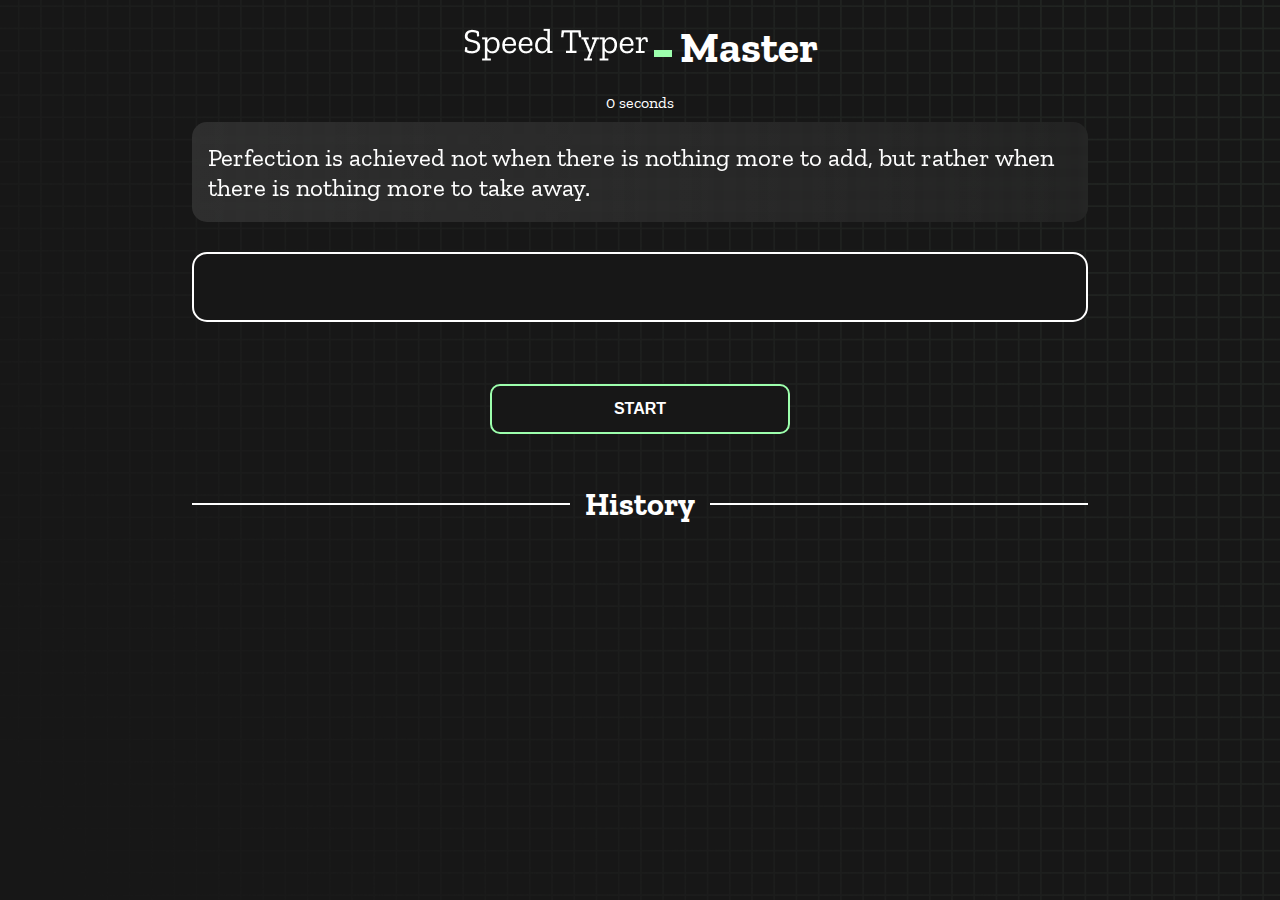
<file: index.html>
<!DOCTYPE html>
<html lang="en">

<head>
  <meta charset="UTF-8" />
  <meta http-equiv="X-UA-Compatible" content="IE=edge" />
  <meta name="viewport" content="width=device-width, initial-scale=1.0" />
  <link rel="shortcut icon" href="speedy_icon.png" type="image/x-icon">
  <title>Speed Master...</title>
  <link rel="stylesheet" href="styles.css" />
  <link rel="preconnect" href="https://fonts.googleapis.com" />
  <link rel="preconnect" href="https://fonts.gstatic.com" crossorigin />
  <link href="https://fonts.googleapis.com/css2?family=Zilla+Slab:wght@300;400;500&display=swap" rel="stylesheet" />
</head>

<body>
  <h1 class="title"><img src="logo.png" /> Master</h1>
  <div id="show-time">0 seconds</div>

  <div class="box-container">
    <div id="question"></div>

    <div id="display" class="inactive"></div>

    <div class="buttons">
      <button id="starts">START</button>
    </div>

    <div class="divider-container">
      <div class="line"></div>
      <h1 class="title2">History</h1>
      <div class="line"></div>
    </div>
    <div id="histories"></div>
  </div>

  <div id="countdown"></div>
  <div id="modal-background" class="hidden"></div>
  <div id="result" class="hidden"></div>

  <script src="history.js"></script>
  <script src="script.js"></script>
</body>

</html>
</file>
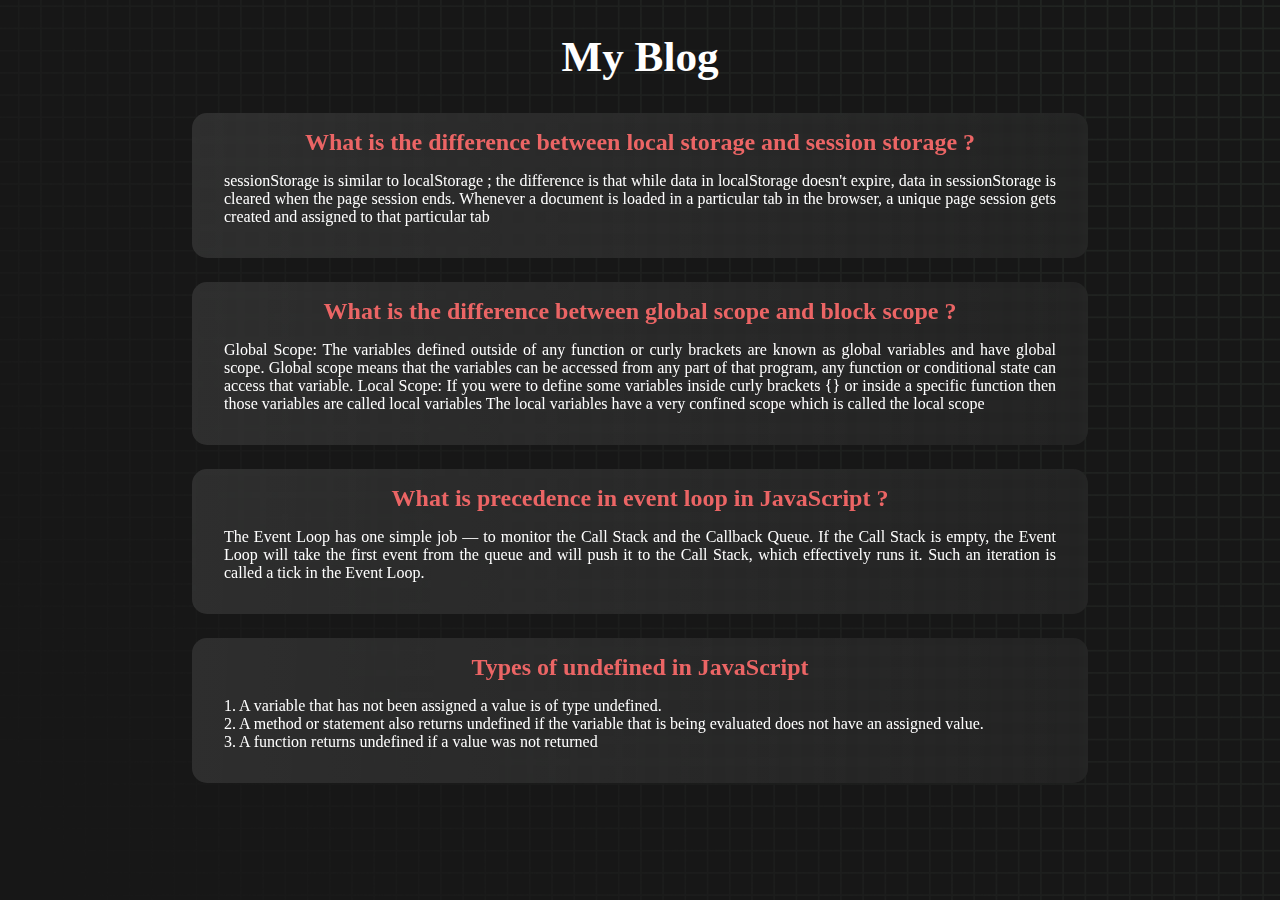
<file: blog.html>
<!DOCTYPE html>
<html lang="en">

<head>
    <meta charset="UTF-8">
    <meta http-equiv="X-UA-Compatible" content="IE=edge">
    <meta name="viewport" content="width=device-width, initial-scale=1.0">
    <link rel="shortcut icon" href="speedy_icon.png" type="image/x-icon">
    <link rel="stylesheet" href="styles.css">
    <title>Speed Master | My Blog</title>
</head>

<body style="text-align:center; color:white;">
    <header style="margin: 2rem auto;">
        <h1 class="title">My Blog</h1>
    </header>
    <main>
        <section id="blogs" class="box-container">
        </section>
    </main>
    <script src="blog.js"></script>
</body>

</html>
</file>
<file: styles.css>
* {
  padding: 0;
  margin: 0;
  box-sizing: border-box;
}

body {
  background-image: url("bg.png");
  background-size: cover;
  background-position: left top;
  font-family: "Zilla Slab", serif;
}

.box-container {
  width: 70%;
  margin: 0 auto;
}

#question {
  padding: 1rem;
  min-height: 100px;
  display: flex;
  align-items: center;
  justify-content: center;
  color: white;
  font-size: 25px;
  border-radius: 15px;
  background: rgb(255, 255, 255);
  background: linear-gradient(92.49deg,
      rgba(255, 255, 255, 0.1) 0.18%,
      rgba(255, 255, 255, 0.05) 99.85%);
  backdrop-filter: blur(5px);
  margin-bottom: 30px;
}

#display {
  min-height: 70px;
  display: flex;
  flex-wrap: wrap;
  align-items: center;
  padding: 1rem 5rem;
  color: white;
  font-size: 32px;
  background-color: #171717;
  border: 2px solid #9dffad;
  border-radius: 15px;
}

#countdown {
  position: fixed;
  height: 100vh;
  width: 100vw;
  background-color: rgba(0, 0, 0, 0.8);
  top: 0;
  left: 0;
  display: flex;
  align-items: center;
  justify-content: center;
  font-size: 3rem;
  color: white;
  display: none;
}

#result {
  position: fixed;
  top: 50%;
  left: 50%;
  transform: translate(-50%, -50%);
  height: 250px;
  width: 400px;
  background-color: #171717;
  border-radius: 15px;
  border: 2px solid #9dffad;
  color: white;
  text-align: center;
  padding: 2rem;
}

#show-time {
  text-align: center;
  color: white;
  margin: 10px 0;
}

.blog:hover {
  transform: scale(1.02);
  /* filter: blur(0px); */
  transition: all ease 0.5s;
}

.blog {
  transition: all ease 0.5s;
  padding: 1rem;
  height: auto;
  color: white;
  border-radius: 15px;
  background: rgb(255, 255, 255);
  background: linear-gradient(92.49deg,
      rgba(255, 255, 255, 0.1) 0.18%,
      rgba(255, 255, 255, 0.05) 99.85%);
  backdrop-filter: blur(5px);
  margin: 1.5rem auto;
}

.green {
  color: #9dffad;
}

.red {
  color: #eb6565;
}

.bold {
  font-weight: 700;
}

.inactive {
  border: 2px solid white !important;
}

.hidden {
  display: none;
}

.title {
  text-align: center;
  color: white;
  margin: 20px 0;
  font-size: 2.7rem;
}

.divider-container {
  height: 80px;
  display: flex;
  justify-content: center;
  align-items: center;
  gap: 15px;
  margin: 0 auto;
}

.line {
  height: 2px;
  background: white;
  width: 100%;
}

.title2 {
  color: white;
  display: block;
}

.buttons {
  display: flex;
  justify-content: center;
  margin: 30px 0;
}

button {
  margin-top: 2rem;
  padding: 10px 20px;
  border: none;
  font-size: 16px;
  font-weight: bold;
  width: 300px;
  height: 50px;
  color: white;
  background-color: #171717;
  border-radius: 10px;
  border: 2px solid #9dffad;
  cursor: pointer;
}

#histories {
  display: grid;
  grid-template-columns: repeat(3, 1fr);
  gap: 2%;
  justify-content: space-around;
}

.card {
  width: 100%;
  height: 100%;
  padding: 50px;
  text-align: center;
  display: grid;
  align-items: center;
  padding: 20px 30px;
  color: white;
  border-radius: 15px;
  background: rgb(255, 255, 255);
  background: linear-gradient(92.49deg,
      rgba(255, 255, 255, 0.1) 0.18%,
      rgba(255, 255, 255, 0.05) 99.85%);
  backdrop-filter: blur(5px);
  margin-bottom: 30px;
}

#modal-background {
  background: rgb(255, 255, 255);
  background: linear-gradient(92.49deg,
      rgba(255, 255, 255, 0.1) 0.18%,
      rgba(255, 255, 255, 0.05) 99.85%);
  backdrop-filter: blur(5px);
  height: 100vh;
  width: 100%;
  position: fixed;
  top: 0;
}

@media only screen and (max-width: 700px) {
  .box-container {
    padding: 0 20px;
    width: 100%;
  }

  #histories {
    grid-template-columns: repeat(1, 1fr);
    gap: 2%;
  }
}
</file>
